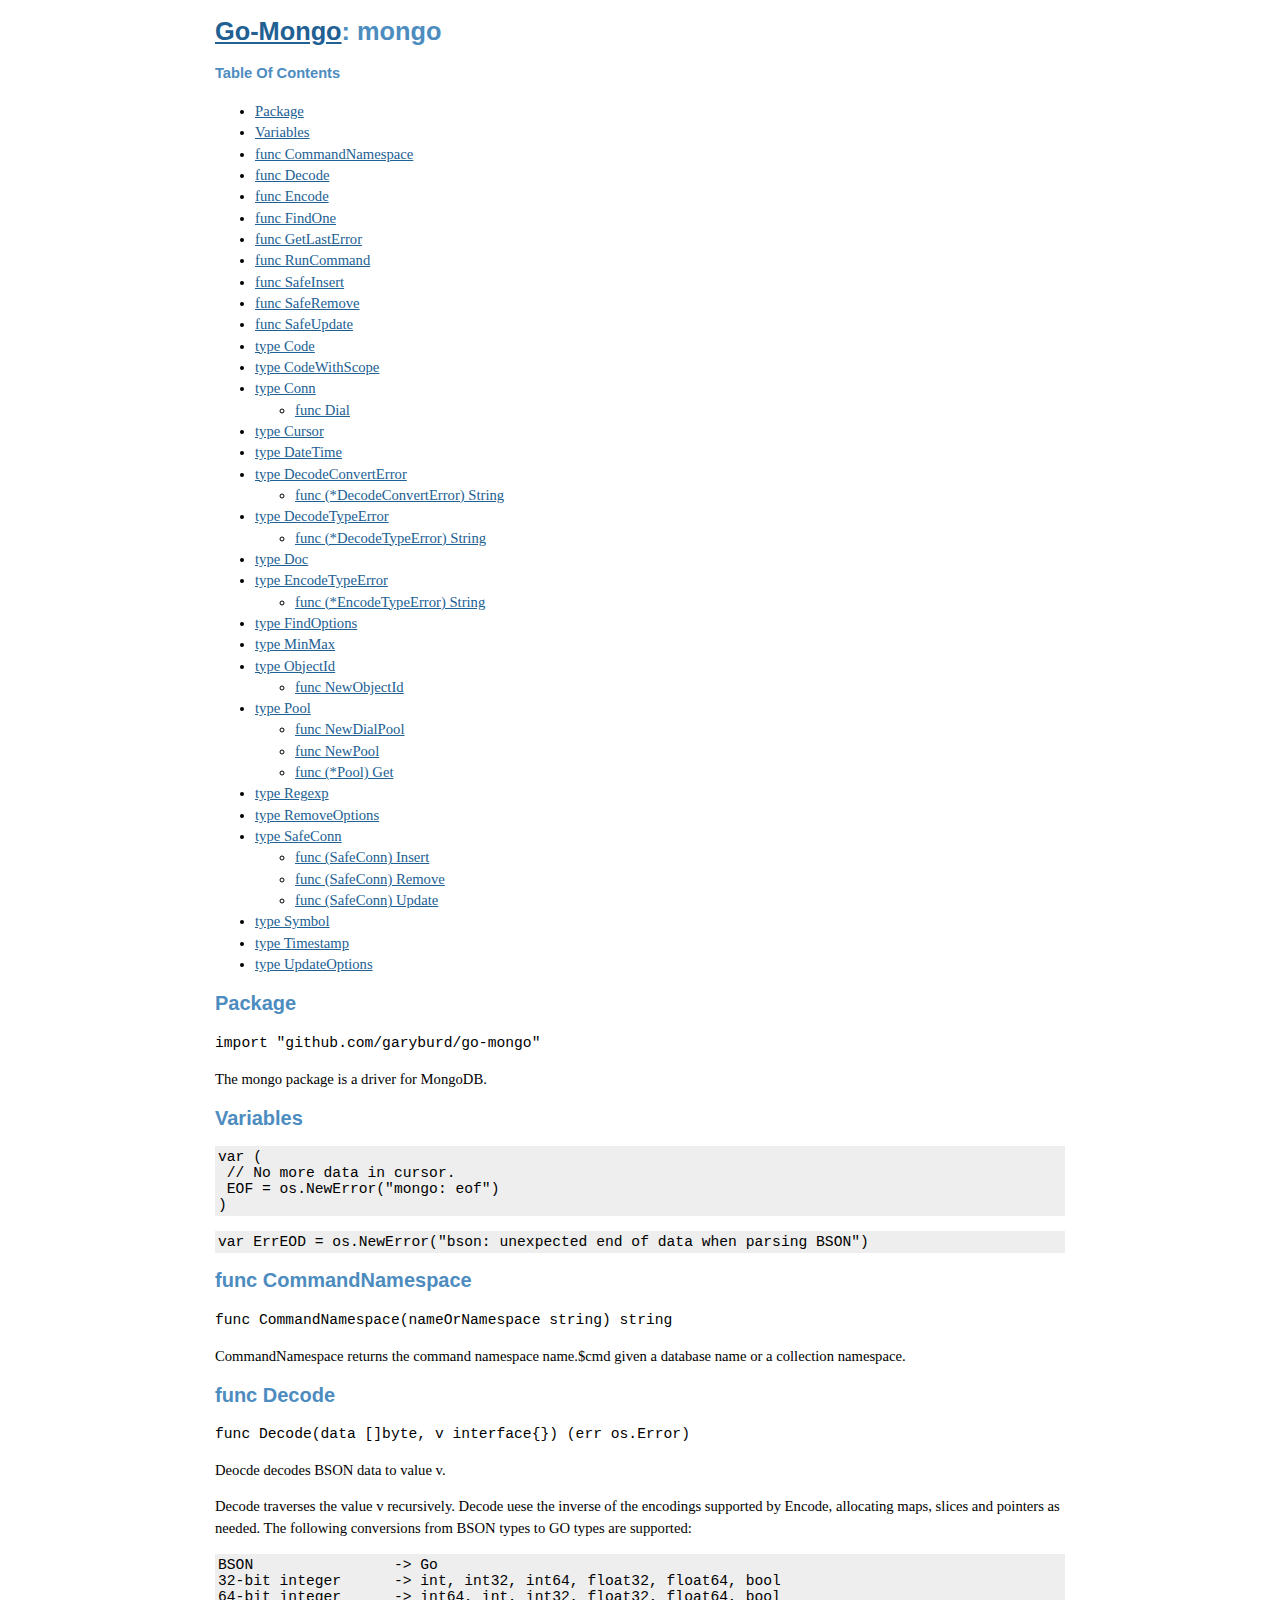
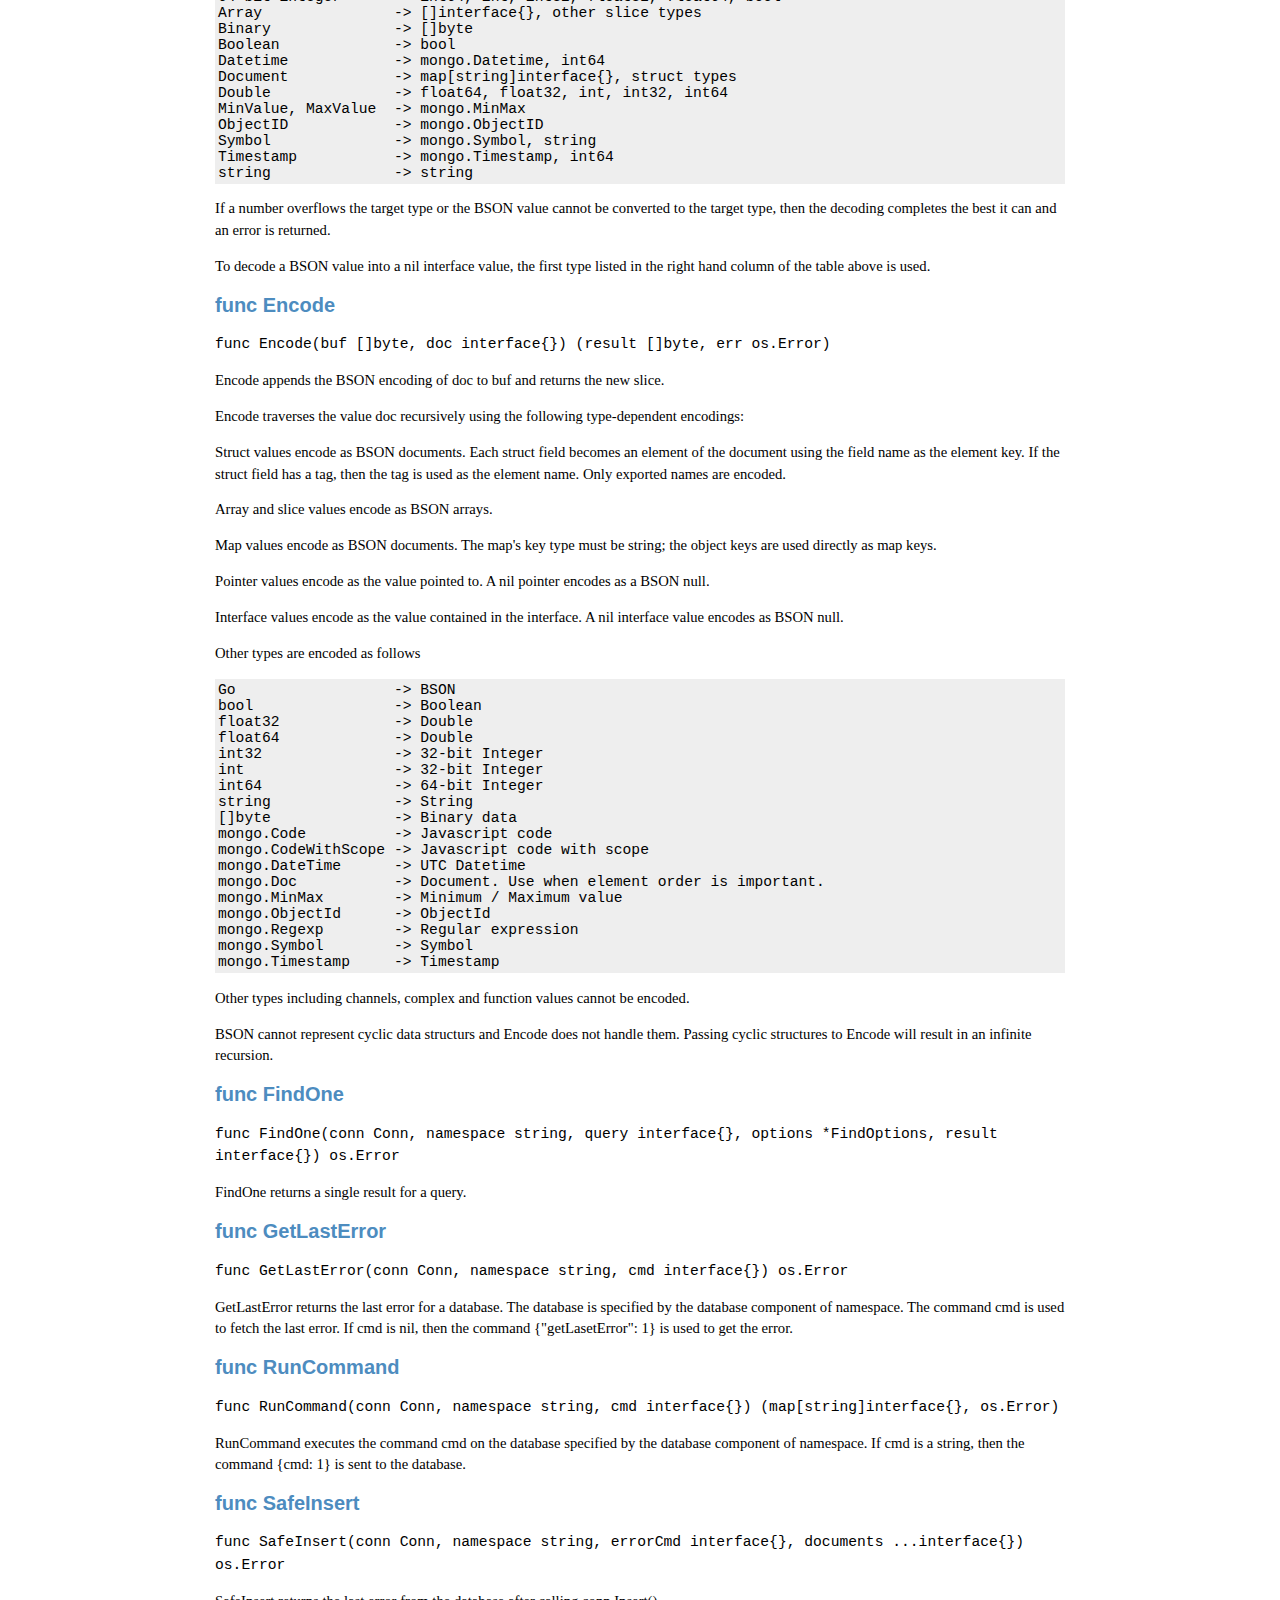
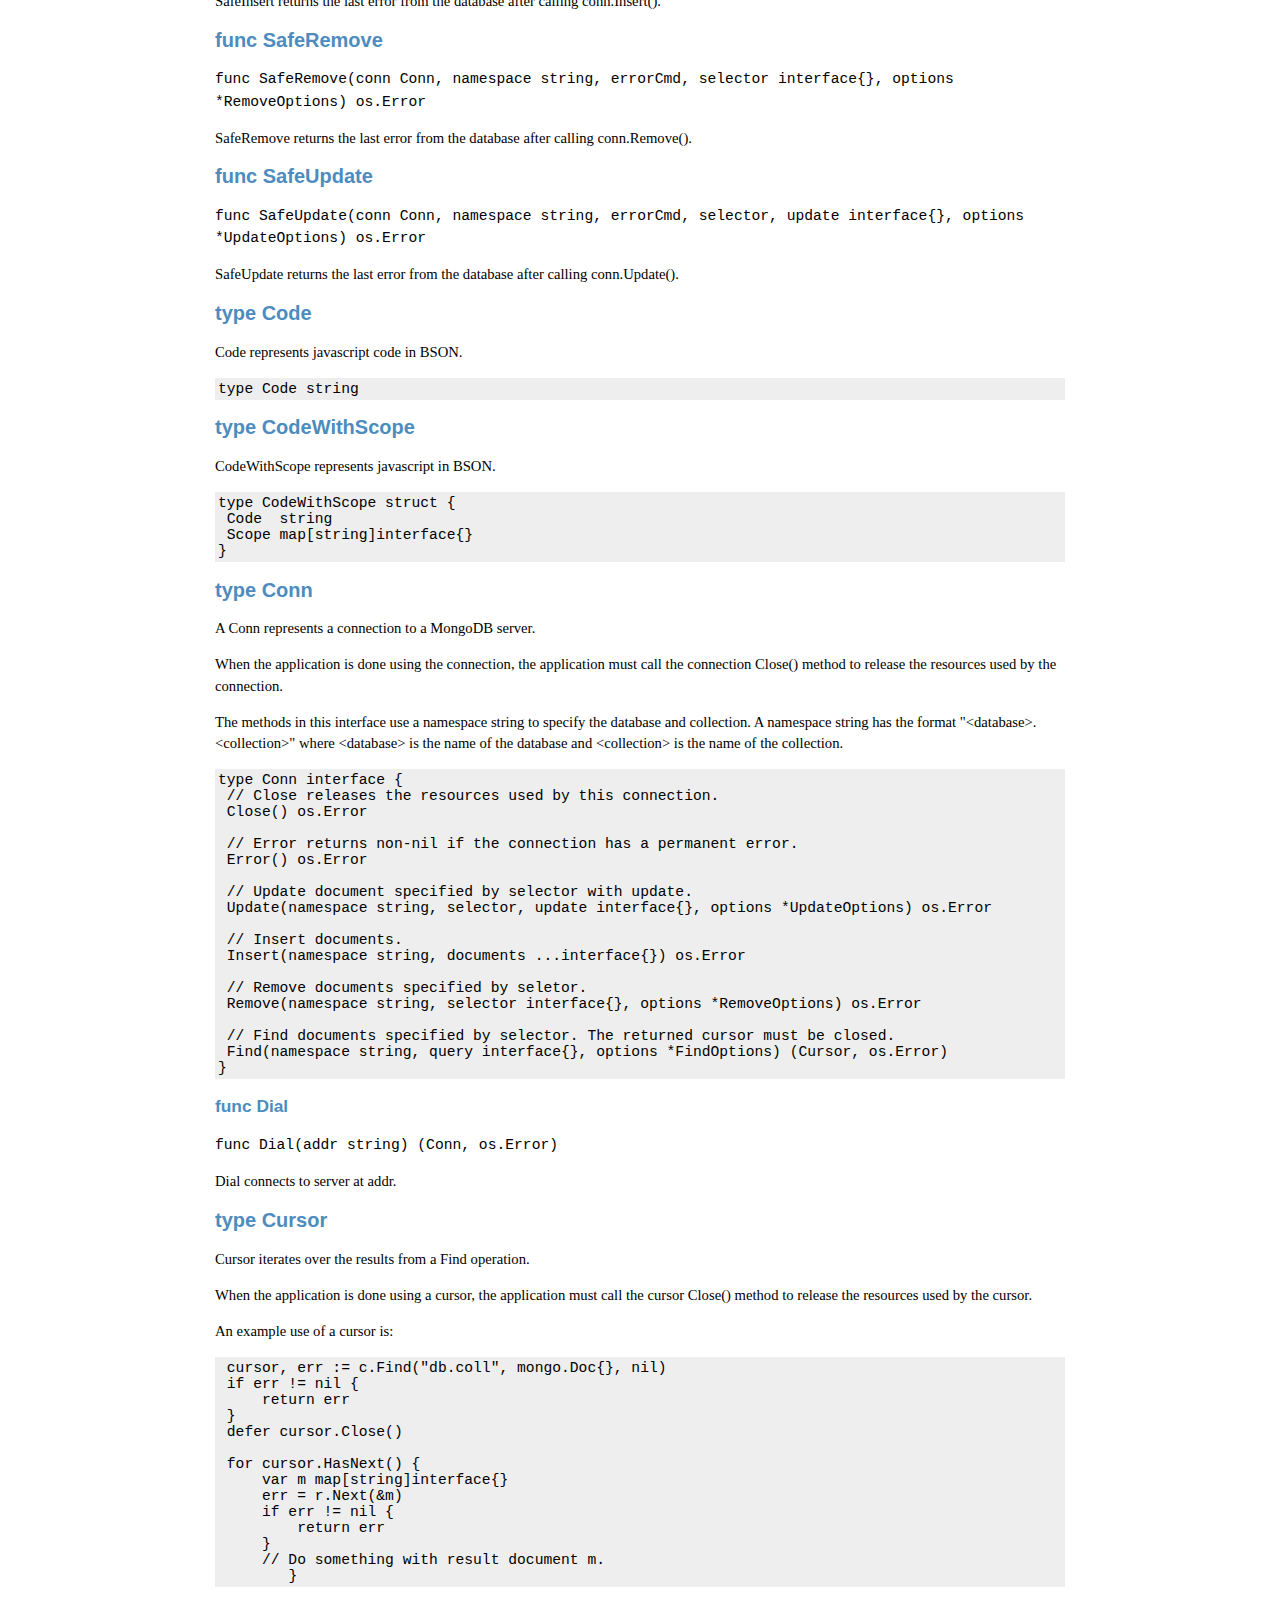
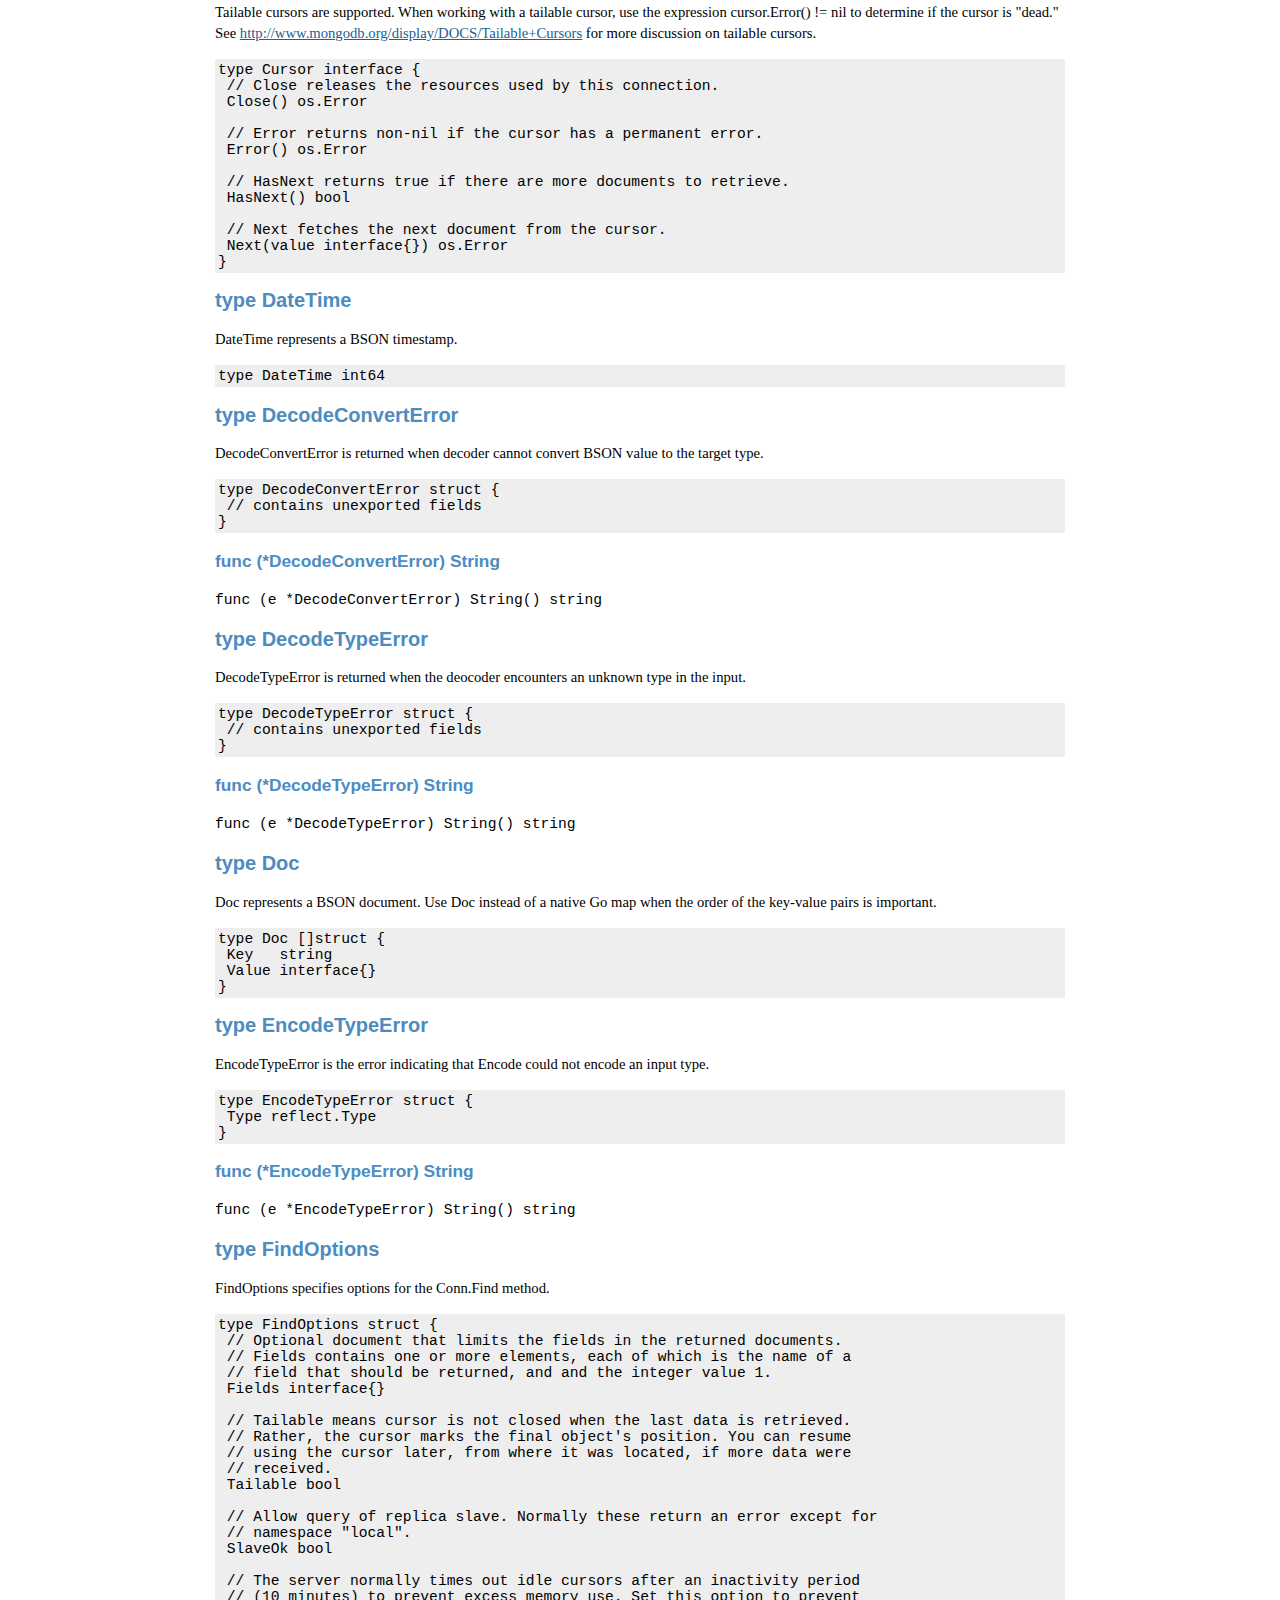
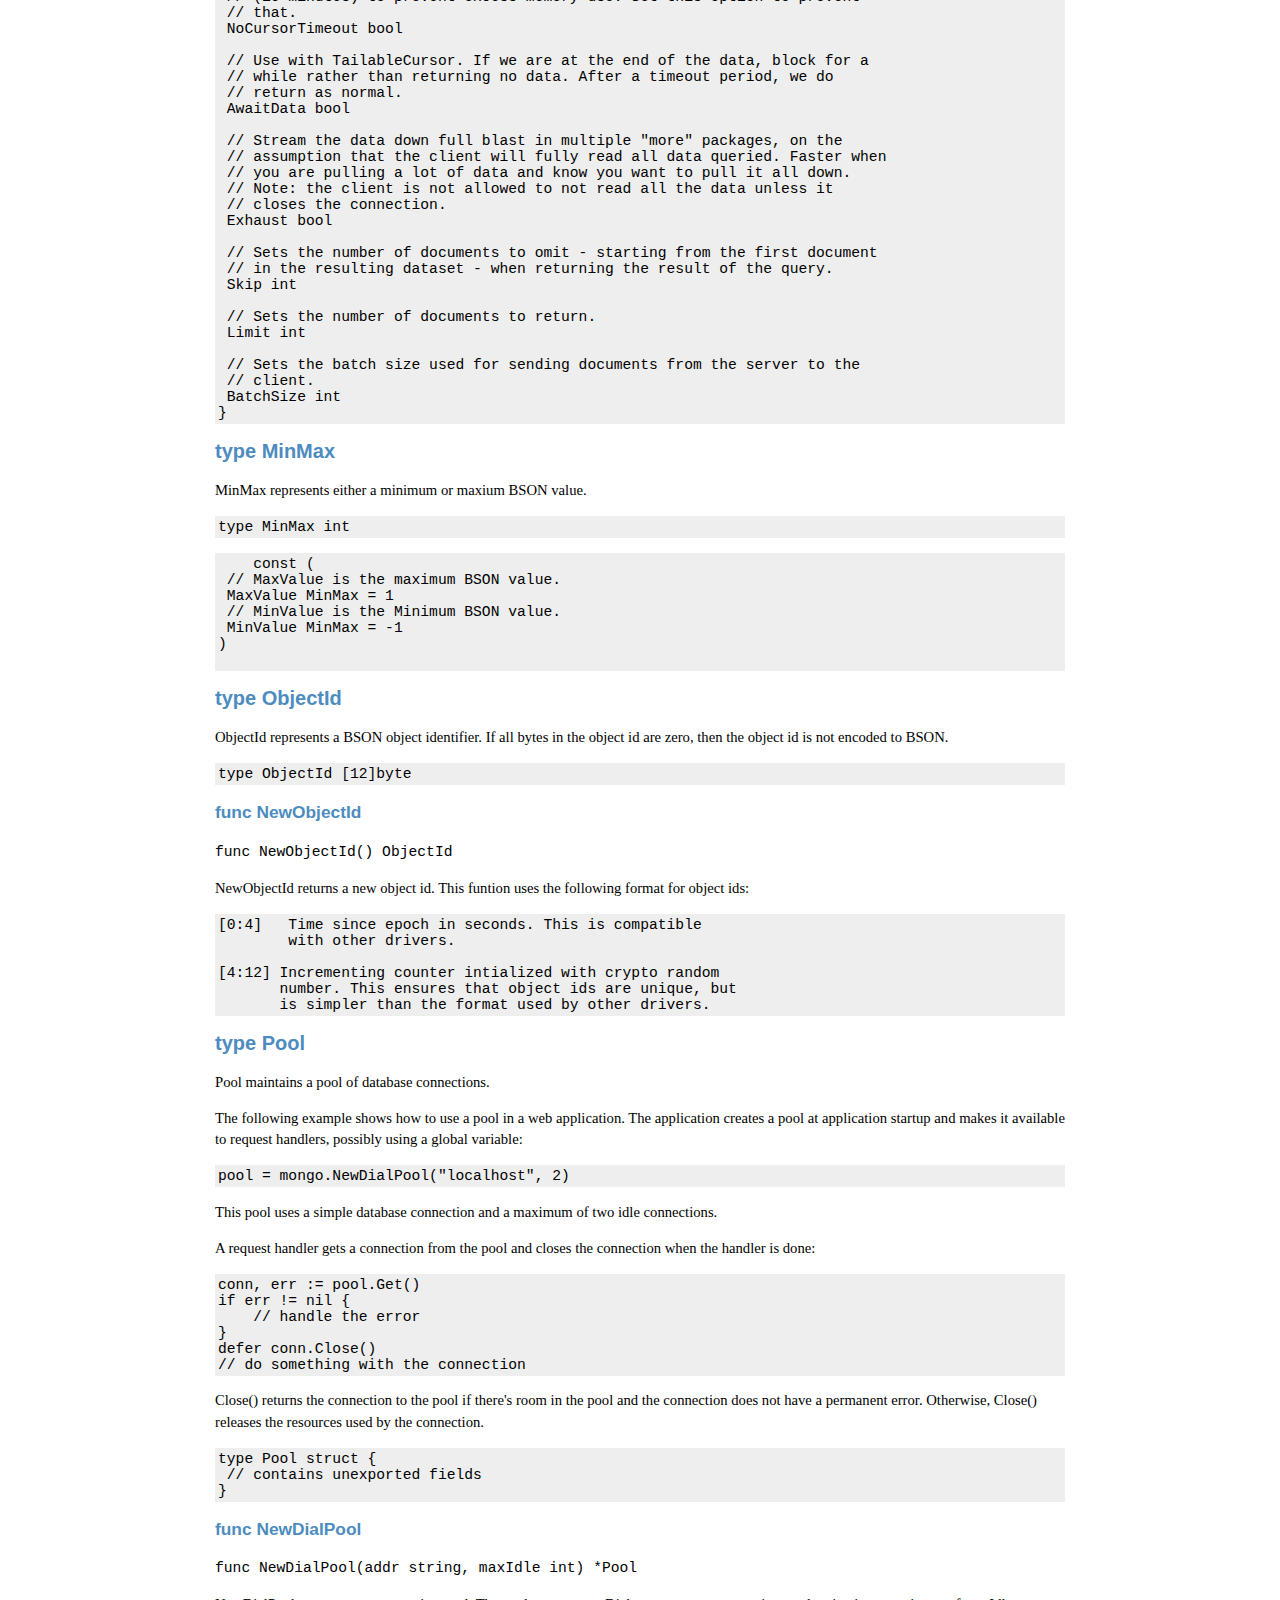
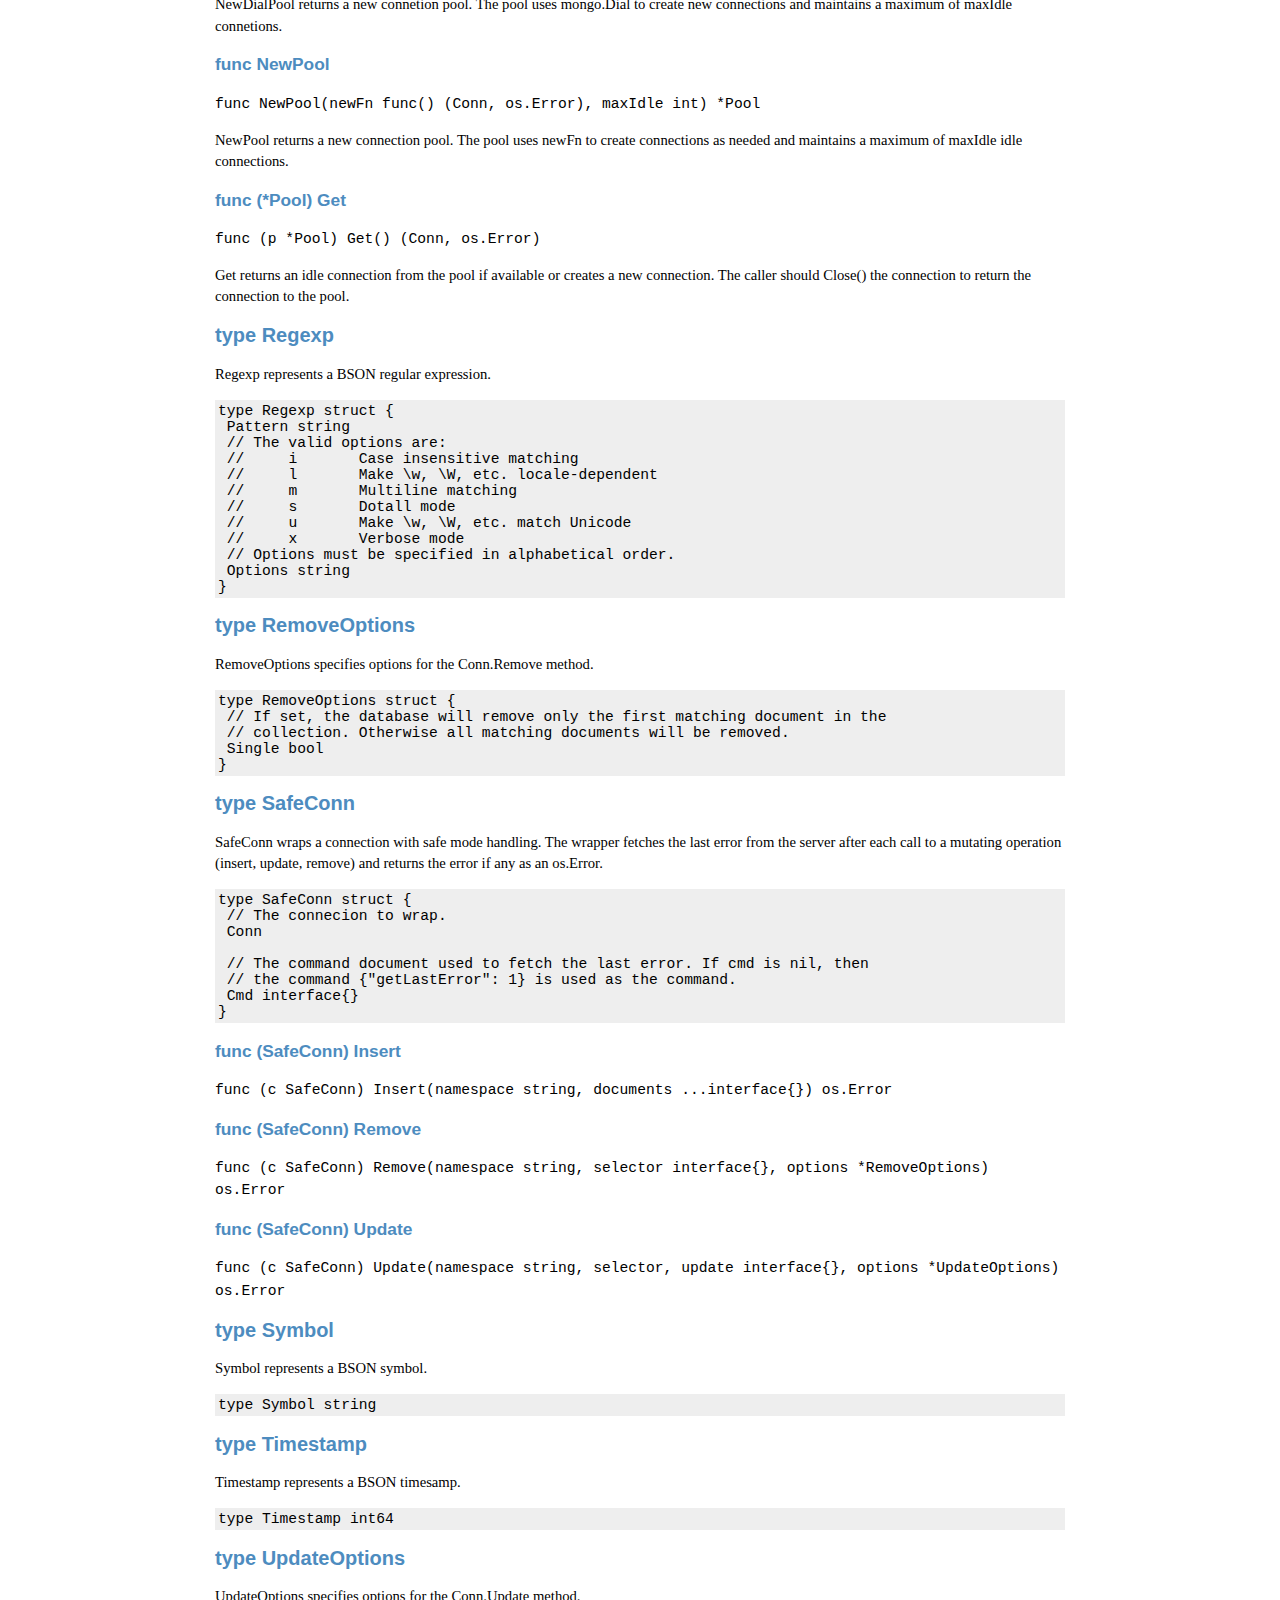
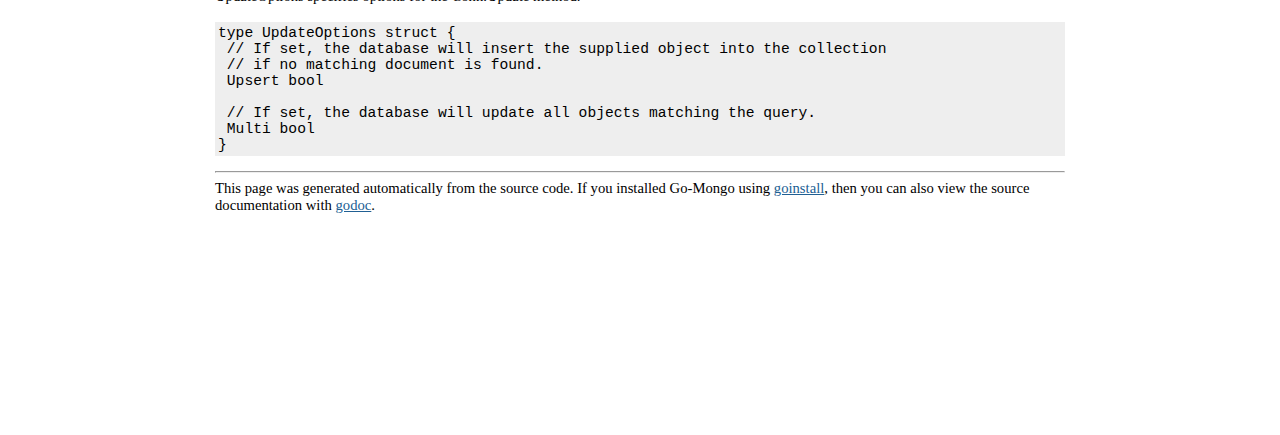
<file: pkg/mongo.html>
<!DOCTYPE html>
<html>
<head>
<title>Go-Mongo: mongo</title>
<link rel="stylesheet" href="../static/base.css" type="text/css"/> 
</head>
<body>
<div id="content"> 
<h1><a href="..">Go-Mongo</a>: mongo</h1>

<h4>Table Of Contents</h4>
<ul>
<li><a href="#package">Package</a>
<li><a href="#variables">Variables</a>
<li><a href="#CommandNamespace">func CommandNamespace</a>
<li><a href="#Decode">func Decode</a>
<li><a href="#Encode">func Encode</a>
<li><a href="#FindOne">func FindOne</a>
<li><a href="#GetLastError">func GetLastError</a>
<li><a href="#RunCommand">func RunCommand</a>
<li><a href="#SafeInsert">func SafeInsert</a>
<li><a href="#SafeRemove">func SafeRemove</a>
<li><a href="#SafeUpdate">func SafeUpdate</a>
<li><a href="#Code">type Code</a>
<li><a href="#CodeWithScope">type CodeWithScope</a>
<li><a href="#Conn">type Conn</a>
        <ul>
    <li><a href="#Dial">func Dial</a>
        </ul>
<li><a href="#Cursor">type Cursor</a>
<li><a href="#DateTime">type DateTime</a>
<li><a href="#DecodeConvertError">type DecodeConvertError</a>
            <ul>
    <li><a href="#DecodeConvertError.String">func (*DecodeConvertError) String</a>
            </ul>
<li><a href="#DecodeTypeError">type DecodeTypeError</a>
            <ul>
    <li><a href="#DecodeTypeError.String">func (*DecodeTypeError) String</a>
            </ul>
<li><a href="#Doc">type Doc</a>
<li><a href="#EncodeTypeError">type EncodeTypeError</a>
            <ul>
    <li><a href="#EncodeTypeError.String">func (*EncodeTypeError) String</a>
            </ul>
<li><a href="#FindOptions">type FindOptions</a>
<li><a href="#MinMax">type MinMax</a>
<li><a href="#ObjectId">type ObjectId</a>
        <ul>
    <li><a href="#NewObjectId">func NewObjectId</a>
        </ul>
<li><a href="#Pool">type Pool</a>
        <ul>
    <li><a href="#NewDialPool">func NewDialPool</a>
    <li><a href="#NewPool">func NewPool</a>
    <li><a href="#Pool.Get">func (*Pool) Get</a>
        </ul>
<li><a href="#Regexp">type Regexp</a>
<li><a href="#RemoveOptions">type RemoveOptions</a>
<li><a href="#SafeConn">type SafeConn</a>
            <ul>
    <li><a href="#SafeConn.Insert">func (SafeConn) Insert</a>
    <li><a href="#SafeConn.Remove">func (SafeConn) Remove</a>
    <li><a href="#SafeConn.Update">func (SafeConn) Update</a>
            </ul>
<li><a href="#Symbol">type Symbol</a>
<li><a href="#Timestamp">type Timestamp</a>
<li><a href="#UpdateOptions">type UpdateOptions</a>
</ul>

<h2 id="package">Package</h2>

<p><code>import "github.com/garyburd/go-mongo"</code></p>

<p>
The mongo package is a driver for MongoDB.
</p>



<h2 id="variables">Variables</h2>

<pre>
var (
 // No more data in cursor.
 EOF = os.NewError(&#34;mongo: eof&#34;)
)
</pre>

<pre>
var ErrEOD = os.NewError(&#34;bson: unexpected end of data when parsing BSON&#34;)
</pre>

<h2 id="CommandNamespace">func CommandNamespace</h2>
<p><code>func CommandNamespace(nameOrNamespace string) string</code></p>
<p>
CommandNamespace returns the command namespace name.$cmd given a database
name or a collection namespace.
</p>

<h2 id="Decode">func Decode</h2>
<p><code>func Decode(data []byte, v interface{}) (err os.Error)</code></p>
<p>
Deocde decodes BSON data to value v.
</p>
<p>
Decode traverses the value v recursively. Decode uese the inverse of the
encodings supported by Encode, allocating maps, slices and pointers as
needed. The following conversions from BSON types to GO types are supported:
</p>
<pre>BSON                -&gt; Go
32-bit integer      -&gt; int, int32, int64, float32, float64, bool
64-bit integer      -&gt; int64, int, int32, float32, float64, bool
Array               -&gt; []interface{}, other slice types
Binary              -&gt; []byte
Boolean             -&gt; bool
Datetime            -&gt; mongo.Datetime, int64
Document            -&gt; map[string]interface{}, struct types
Double              -&gt; float64, float32, int, int32, int64
MinValue, MaxValue  -&gt; mongo.MinMax
ObjectID            -&gt; mongo.ObjectID
Symbol              -&gt; mongo.Symbol, string
Timestamp           -&gt; mongo.Timestamp, int64
string              -&gt; string
</pre>
<p>
If a number overflows the target type or the BSON value cannot be converted
to the target type, then the decoding completes the best it can and an error
is returned.
</p>
<p>
To decode a BSON value into a nil interface value, the first type listed in
the right hand column of the table above is used.
</p>

<h2 id="Encode">func Encode</h2>
<p><code>func Encode(buf []byte, doc interface{}) (result []byte, err os.Error)</code></p>
<p>
Encode appends the BSON encoding of doc to buf and returns the new slice.
</p>
<p>
Encode traverses the value doc recursively using the following
type-dependent encodings:
</p>
<p>
Struct values encode as BSON documents. Each struct field becomes an element
of the document using the field name as the element key. If the struct field
has a tag, then the tag is used as the element name. Only exported names are
encoded.
</p>
<p>
Array and slice values encode as BSON arrays.
</p>
<p>
Map values encode as BSON documents. The map&#39;s key type must be string; the
object keys are used directly as map keys.
</p>
<p>
Pointer values encode as the value pointed to. A nil pointer encodes as a BSON null.
</p>
<p>
Interface values encode as the value contained in the interface. A nil
interface value encodes as BSON null.
</p>
<p>
Other types are encoded as follows
</p>
<pre>Go                  -&gt; BSON
bool                -&gt; Boolean
float32             -&gt; Double
float64             -&gt; Double
int32               -&gt; 32-bit Integer
int                 -&gt; 32-bit Integer
int64               -&gt; 64-bit Integer
string              -&gt; String
[]byte              -&gt; Binary data
mongo.Code          -&gt; Javascript code
mongo.CodeWithScope -&gt; Javascript code with scope
mongo.DateTime      -&gt; UTC Datetime
mongo.Doc           -&gt; Document. Use when element order is important.
mongo.MinMax        -&gt; Minimum / Maximum value
mongo.ObjectId      -&gt; ObjectId
mongo.Regexp        -&gt; Regular expression
mongo.Symbol        -&gt; Symbol
mongo.Timestamp     -&gt; Timestamp
</pre>
<p>
Other types including channels, complex and function values cannot be encoded.
</p>
<p>
BSON cannot represent cyclic data structurs and Encode does not handle them.
Passing cyclic structures to Encode will result in an infinite recursion.
</p>

<h2 id="FindOne">func FindOne</h2>
<p><code>func FindOne(conn Conn, namespace string, query interface{}, options *FindOptions, result interface{}) os.Error</code></p>
<p>
FindOne returns a single result for a query.
</p>

<h2 id="GetLastError">func GetLastError</h2>
<p><code>func GetLastError(conn Conn, namespace string, cmd interface{}) os.Error</code></p>
<p>
GetLastError returns the last error for a database. The database is
specified by the database component of namespace. The command cmd is used to
fetch the last error. If cmd is nil, then the command {&#34;getLasetError&#34;: 1}
is used to get the error.
</p>

<h2 id="RunCommand">func RunCommand</h2>
<p><code>func RunCommand(conn Conn, namespace string, cmd interface{}) (map[string]interface{}, os.Error)</code></p>
<p>
RunCommand executes the command cmd on the database specified by the
database component of namespace. If cmd is a string, then the command {cmd:
1} is sent to the database.
</p>

<h2 id="SafeInsert">func SafeInsert</h2>
<p><code>func SafeInsert(conn Conn, namespace string, errorCmd interface{}, documents ...interface{}) os.Error</code></p>
<p>
SafeInsert returns the last error from the database after calling conn.Insert().
</p>

<h2 id="SafeRemove">func SafeRemove</h2>
<p><code>func SafeRemove(conn Conn, namespace string, errorCmd, selector interface{}, options *RemoveOptions) os.Error</code></p>
<p>
SafeRemove returns the last error from the database after calling conn.Remove().
</p>

<h2 id="SafeUpdate">func SafeUpdate</h2>
<p><code>func SafeUpdate(conn Conn, namespace string, errorCmd, selector, update interface{}, options *UpdateOptions) os.Error</code></p>
<p>
SafeUpdate returns the last error from the database after calling conn.Update().
</p>


<h2 id="Code">type Code</h2>
<p>
Code represents javascript code in BSON.
</p>

<pre>type Code string</pre>





<h2 id="CodeWithScope">type CodeWithScope</h2>
<p>
CodeWithScope represents javascript in BSON.
</p>

<pre>type CodeWithScope struct {
 Code  string
 Scope map[string]interface{}
}</pre>





<h2 id="Conn">type Conn</h2>
<p>
A Conn represents a connection to a MongoDB server.
</p>
<p>
When the application is done using the connection, the application must call
the connection Close() method to release the resources used by the
connection.
</p>
<p>
The methods in this interface use a namespace string to specify the database
and collection. A namespace string has the format &#34;&lt;database&gt;.&lt;collection&gt;&#34;
where &lt;database&gt; is the name of the database and &lt;collection&gt; is the name of
the collection.
</p>

<pre>type Conn interface {
 // Close releases the resources used by this connection.
 Close() os.Error

 // Error returns non-nil if the connection has a permanent error.
 Error() os.Error

 // Update document specified by selector with update.
 Update(namespace string, selector, update interface{}, options *UpdateOptions) os.Error

 // Insert documents.
 Insert(namespace string, documents ...interface{}) os.Error

 // Remove documents specified by seletor.
 Remove(namespace string, selector interface{}, options *RemoveOptions) os.Error

 // Find documents specified by selector. The returned cursor must be closed.
 Find(namespace string, query interface{}, options *FindOptions) (Cursor, os.Error)
}</pre>



    <h3 id="Dial">func Dial</h3>
    <p><code>func Dial(addr string) (Conn, os.Error)</code></p>
    <p>
Dial connects to server at addr.
</p>



<h2 id="Cursor">type Cursor</h2>
<p>
Cursor iterates over the results from a Find operation.
</p>
<p>
When the application is done using a cursor, the application must call the
cursor Close() method to release the resources used by the cursor.
</p>
<p>
An example use of a cursor is:
</p>
<pre> cursor, err := c.Find(&#34;db.coll&#34;, mongo.Doc{}, nil)
 if err != nil {
     return err
 }
 defer cursor.Close()

 for cursor.HasNext() {
     var m map[string]interface{}
     err = r.Next(&amp;m)
     if err != nil {
         return err
     }
     // Do something with result document m.
	}
</pre>
<p>
Tailable cursors are supported. When working with a tailable cursor, use the
expression cursor.Error() != nil to determine if the cursor is &#34;dead.&#34; See
<a href="http://www.mongodb.org/display/DOCS/Tailable+Cursors">http://www.mongodb.org/display/DOCS/Tailable+Cursors</a> for more discussion on
tailable cursors.
</p>

<pre>type Cursor interface {
 // Close releases the resources used by this connection. 
 Close() os.Error

 // Error returns non-nil if the cursor has a permanent error. 
 Error() os.Error

 // HasNext returns true if there are more documents to retrieve.
 HasNext() bool

 // Next fetches the next document from the cursor.
 Next(value interface{}) os.Error
}</pre>





<h2 id="DateTime">type DateTime</h2>
<p>
DateTime represents a BSON timestamp.
</p>

<pre>type DateTime int64</pre>





<h2 id="DecodeConvertError">type DecodeConvertError</h2>
<p>
DecodeConvertError is returned when decoder cannot convert BSON value to the
target type.
</p>

<pre>type DecodeConvertError struct {
 // contains unexported fields
}</pre>




    <h3 id="DecodeConvertError.String">func (*DecodeConvertError) String</h3>
    <p><code>func (e *DecodeConvertError) String() string</code></p>
    

<h2 id="DecodeTypeError">type DecodeTypeError</h2>
<p>
DecodeTypeError is returned when the deocoder encounters an unknown type in
the input.
</p>

<pre>type DecodeTypeError struct {
 // contains unexported fields
}</pre>




    <h3 id="DecodeTypeError.String">func (*DecodeTypeError) String</h3>
    <p><code>func (e *DecodeTypeError) String() string</code></p>
    

<h2 id="Doc">type Doc</h2>
<p>
Doc represents a BSON document. Use Doc instead of a native Go map when the
order of the key-value pairs is important.
</p>

<pre>type Doc []struct {
 Key   string
 Value interface{}
}</pre>





<h2 id="EncodeTypeError">type EncodeTypeError</h2>
<p>
EncodeTypeError is the error indicating that Encode could not encode an input type.
</p>

<pre>type EncodeTypeError struct {
 Type reflect.Type
}</pre>




    <h3 id="EncodeTypeError.String">func (*EncodeTypeError) String</h3>
    <p><code>func (e *EncodeTypeError) String() string</code></p>
    

<h2 id="FindOptions">type FindOptions</h2>
<p>
FindOptions specifies options for the Conn.Find method.
</p>

<pre>type FindOptions struct {
 // Optional document that limits the fields in the returned documents.
 // Fields contains one or more elements, each of which is the name of a
 // field that should be returned, and and the integer value 1. 
 Fields interface{}

 // Tailable means cursor is not closed when the last data is retrieved.
 // Rather, the cursor marks the final object&#39;s position. You can resume
 // using the cursor later, from where it was located, if more data were
 // received. 
 Tailable bool

 // Allow query of replica slave. Normally these return an error except for
 // namespace &#34;local&#34;.
 SlaveOk bool

 // The server normally times out idle cursors after an inactivity period
 // (10 minutes) to prevent excess memory use. Set this option to prevent
 // that.
 NoCursorTimeout bool

 // Use with TailableCursor. If we are at the end of the data, block for a
 // while rather than returning no data. After a timeout period, we do
 // return as normal.
 AwaitData bool

 // Stream the data down full blast in multiple &#34;more&#34; packages, on the
 // assumption that the client will fully read all data queried. Faster when
 // you are pulling a lot of data and know you want to pull it all down.
 // Note: the client is not allowed to not read all the data unless it
 // closes the connection.
 Exhaust bool

 // Sets the number of documents to omit - starting from the first document
 // in the resulting dataset - when returning the result of the query.
 Skip int

 // Sets the number of documents to return. 
 Limit int

 // Sets the batch size used for sending documents from the server to the
 // client.
 BatchSize int
}</pre>





<h2 id="MinMax">type MinMax</h2>
<p>
MinMax represents either a minimum or maxium BSON value.
</p>

<pre>type MinMax int</pre>

    
    <pre>
    const (
 // MaxValue is the maximum BSON value.
 MaxValue MinMax = 1
 // MinValue is the Minimum BSON value.
 MinValue MinMax = -1
)
    </pre>




<h2 id="ObjectId">type ObjectId</h2>
<p>
ObjectId represents a BSON object identifier. If all bytes in the object id
are zero, then the object id is not encoded to BSON.
</p>

<pre>type ObjectId [12]byte</pre>



    <h3 id="NewObjectId">func NewObjectId</h3>
    <p><code>func NewObjectId() ObjectId</code></p>
    <p>
NewObjectId returns a new object id. This funtion uses the following format
for object ids:
</p>
<pre>[0:4]   Time since epoch in seconds. This is compatible
        with other drivers.

[4:12] Incrementing counter intialized with crypto random
       number. This ensures that object ids are unique, but
       is simpler than the format used by other drivers.
</pre>



<h2 id="Pool">type Pool</h2>
<p>
Pool maintains a pool of database connections.
</p>
<p>
The following example shows how to use a pool in a web application. The
application creates a pool at application startup and makes it available to
request handlers, possibly using a global variable:
</p>
<pre>pool = mongo.NewDialPool(&#34;localhost&#34;, 2)
</pre>
<p>
This pool uses a simple database connection and a maximum of two idle
connections.
</p>
<p>
A request handler gets a connection from the pool and closes the connection
when the handler is done:
</p>
<pre>conn, err := pool.Get()
if err != nil {
    // handle the error
}
defer conn.Close()
// do something with the connection
</pre>
<p>
Close() returns the connection to the pool if there&#39;s room in the pool and
the connection does not have a permanent error. Otherwise, Close() releases
the resources used by the connection.
</p>

<pre>type Pool struct {
 // contains unexported fields
}</pre>



    <h3 id="NewDialPool">func NewDialPool</h3>
    <p><code>func NewDialPool(addr string, maxIdle int) *Pool</code></p>
    <p>
NewDialPool returns a new connetion pool. The pool uses mongo.Dial to
create new connections and maintains a maximum of maxIdle connetions.
</p>

    <h3 id="NewPool">func NewPool</h3>
    <p><code>func NewPool(newFn func() (Conn, os.Error), maxIdle int) *Pool</code></p>
    <p>
NewPool returns a new connection pool. The pool uses newFn to create
connections as needed and maintains a maximum of maxIdle idle connections.
</p>


    <h3 id="Pool.Get">func (*Pool) Get</h3>
    <p><code>func (p *Pool) Get() (Conn, os.Error)</code></p>
    <p>
Get returns an idle connection from the pool if available or creates a new
connection. The caller should Close() the connection to return the
connection to the pool.
</p>


<h2 id="Regexp">type Regexp</h2>
<p>
Regexp represents a BSON regular expression.
</p>

<pre>type Regexp struct {
 Pattern string
 // The valid options are:
 //	i	Case insensitive matching
 //	l	Make \w, \W, etc. locale-dependent
 //	m	Multiline matching
 //	s	Dotall mode
 //	u	Make \w, \W, etc. match Unicode
 //	x	Verbose mode
 // Options must be specified in alphabetical order.
 Options string
}</pre>





<h2 id="RemoveOptions">type RemoveOptions</h2>
<p>
RemoveOptions specifies options for the Conn.Remove method.
</p>

<pre>type RemoveOptions struct {
 // If set, the database will remove only the first matching document in the
 // collection. Otherwise all matching documents will be removed.
 Single bool
}</pre>





<h2 id="SafeConn">type SafeConn</h2>
<p>
SafeConn wraps a connection with safe mode handling. The wrapper fetches the
last error from the server after each call to a mutating operation (insert,
update, remove) and returns the error if any as an os.Error.
</p>

<pre>type SafeConn struct {
 // The connecion to wrap.
 Conn

 // The command document used to fetch the last error. If cmd is nil, then
 // the command {&#34;getLastError&#34;: 1} is used as the command.
 Cmd interface{}
}</pre>




    <h3 id="SafeConn.Insert">func (SafeConn) Insert</h3>
    <p><code>func (c SafeConn) Insert(namespace string, documents ...interface{}) os.Error</code></p>
    
    <h3 id="SafeConn.Remove">func (SafeConn) Remove</h3>
    <p><code>func (c SafeConn) Remove(namespace string, selector interface{}, options *RemoveOptions) os.Error</code></p>
    
    <h3 id="SafeConn.Update">func (SafeConn) Update</h3>
    <p><code>func (c SafeConn) Update(namespace string, selector, update interface{}, options *UpdateOptions) os.Error</code></p>
    

<h2 id="Symbol">type Symbol</h2>
<p>
Symbol represents a BSON symbol.
</p>

<pre>type Symbol string</pre>





<h2 id="Timestamp">type Timestamp</h2>
<p>
Timestamp represents a BSON timesamp.
</p>

<pre>type Timestamp int64</pre>





<h2 id="UpdateOptions">type UpdateOptions</h2>
<p>
UpdateOptions specifies options for the Conn.Update method.
</p>

<pre>type UpdateOptions struct {
 // If set, the database will insert the supplied object into the collection
 // if no matching document is found.
 Upsert bool

 // If set, the database will update all objects matching the query.
 Multi bool
}</pre>





<hr>
This page was generated automatically from the source code. If you installed
Go-Mongo using <a href="http://golang.org/cmd/goinstall/">goinstall</a>, then
you can also view the source documentation with <a
href="http://golang.org/cmd/godoc/">godoc</a>.  
</div>
</body>
</html>
</file>
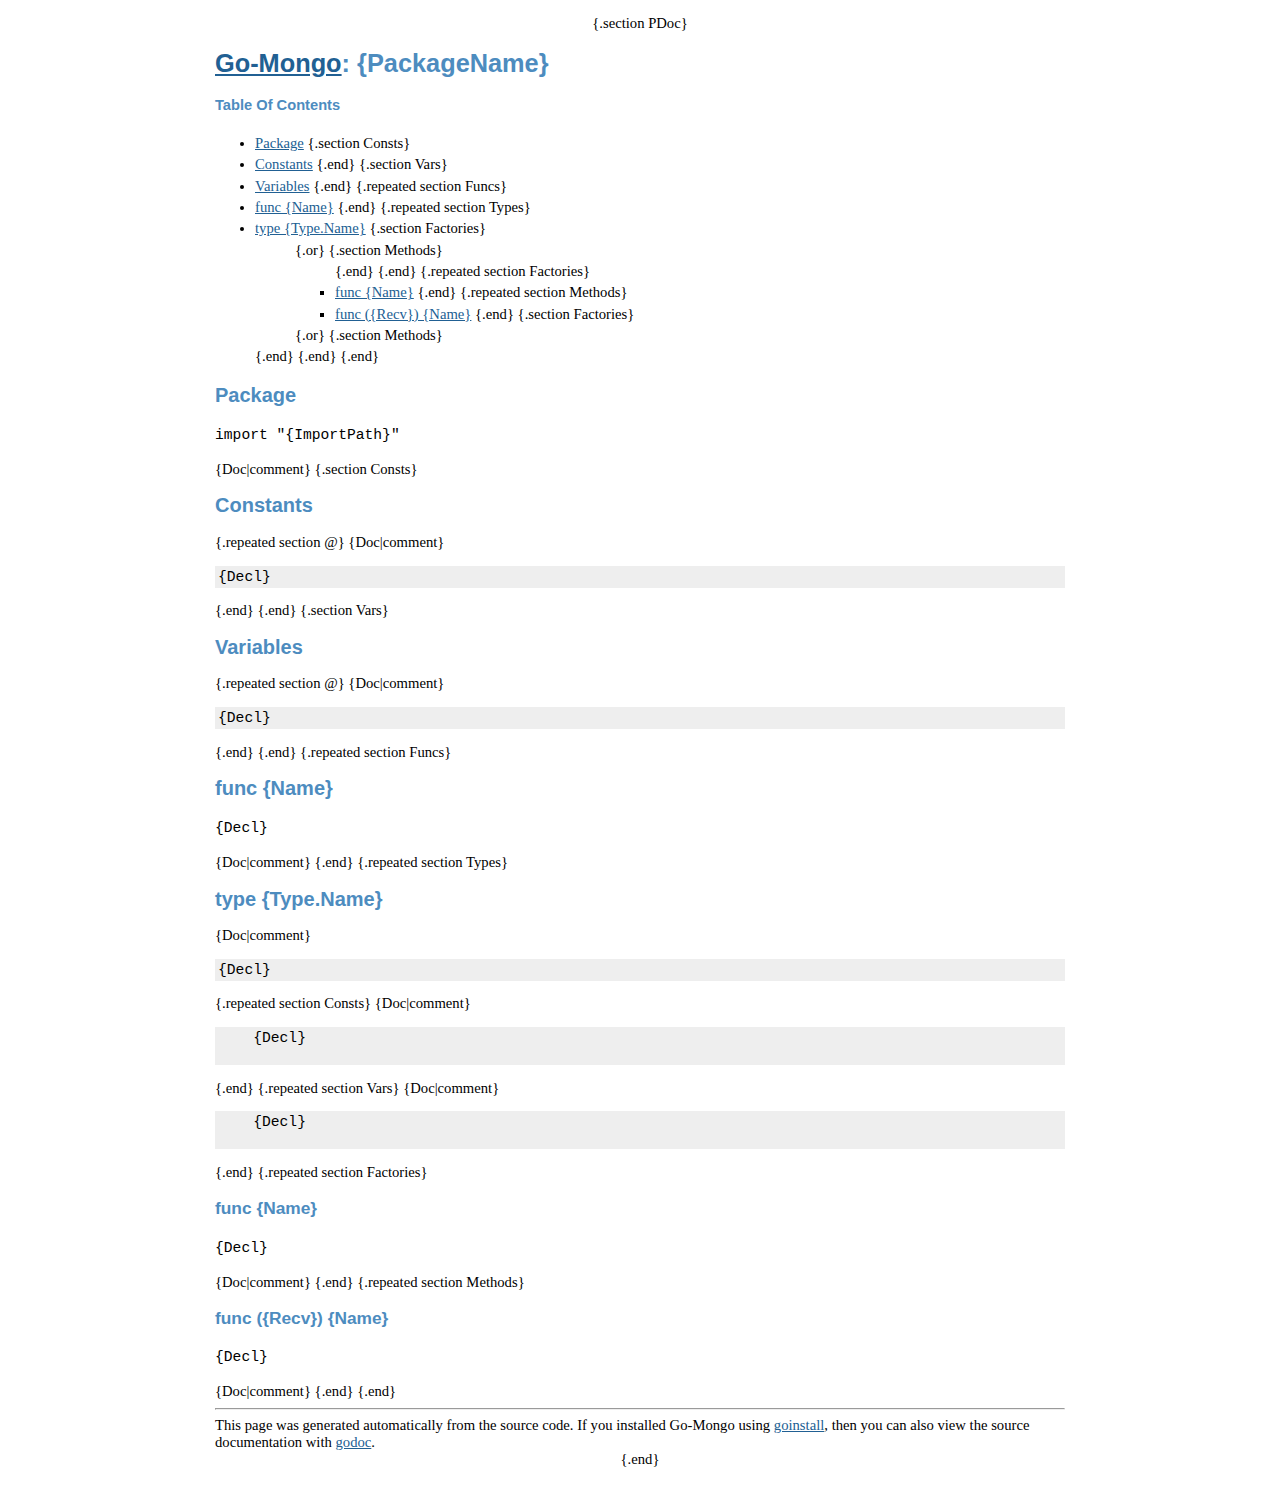
<file: pkg/template.html>
<!DOCTYPE html>
{.section PDoc}
<html>
<head>
<title>Go-Mongo: {PackageName}</title>
<link rel="stylesheet" href="../static/base.css" type="text/css"/> 
</head>
<body>
<div id="content"> 
<h1><a href="..">Go-Mongo</a>: {PackageName}</h1>

<h4>Table Of Contents</h4>
<ul>
<li><a href="#package">Package</a>
{.section Consts}
<li><a href="#constants">Constants</a>
{.end}
{.section Vars}
<li><a href="#variables">Variables</a>
{.end}
{.repeated section Funcs}
<li><a href="#{Name}">func {Name}</a>
{.end}
{.repeated section Types}
<li><a href="#{Type.Name}">type {Type.Name}</a>
    {.section Factories}
        <ul>
    {.or}
        {.section Methods}
            <ul>
        {.end}
    {.end}
    {.repeated section Factories}
    <li><a href="#{Name}">func {Name}</a>
    {.end}
    {.repeated section Methods}
    <li><a href="#{Type.Name}.{Name}">func ({Recv}) {Name}</a>
    {.end}
    {.section Factories}
        </ul>
    {.or}
        {.section Methods}
            </ul>
        {.end}
    {.end}
{.end}
</ul>

<h2 id="package">Package</h2>

<p><code>import "{ImportPath}"</code></p>

{Doc|comment}

{.section Consts}
<h2 id="constants">Constants</h2>
{.repeated section @}
{Doc|comment}
<pre>
{Decl}
</pre>
{.end}
{.end}

{.section Vars}
<h2 id="variables">Variables</h2>
{.repeated section @}
{Doc|comment}
<pre>
{Decl}
</pre>
{.end}
{.end}

{.repeated section Funcs}
<h2 id="{Name}">func {Name}</h2>
<p><code>{Decl}</code></p>
{Doc|comment}
{.end}

{.repeated section Types}
<h2 id="{Type.Name}">type {Type.Name}</h2>
{Doc|comment}
<pre>{Decl}</pre>

    {.repeated section Consts}
    {Doc|comment}
    <pre>
    {Decl}
    </pre>
    {.end}

    {.repeated section Vars}
    {Doc|comment}
    <pre>
    {Decl}
    </pre>
    {.end}

    {.repeated section Factories}
    <h3 id="{Name}">func {Name}</h3>
    <p><code>{Decl}</code></p>
    {Doc|comment}
    {.end}

    {.repeated section Methods}
    <h3 id="{Type.Name}.{Name}">func ({Recv}) {Name}</h3>
    <p><code>{Decl}</code></p>
    {Doc|comment}
    {.end}

{.end}
<hr>
This page was generated automatically from the source code. If you installed
Go-Mongo using <a href="http://golang.org/cmd/goinstall/">goinstall</a>, then
you can also view the source documentation with <a
href="http://golang.org/cmd/godoc/">godoc</a>.  
</div>
</body>
</html>
{.end}
</file>
<file: static/base.css>
body {
  background: white;
  color: black;
  font-family: Georgia, serif;
  font-size: 11pt;
  margin: 10px;
  margin-top: 15px;
  margin-bottom: 15px;
  text-align: center;
}

#content {
  max-width: 850px;
  text-align: left;
  margin: 0 auto;
}

img {
  border: 0;
}

a {
  color: #216093;
}

table {
  border-collapse: collapse;
  border: 0;
}

td {
  border: 0;
  padding: 0;
}

p, li {
  line-height: 16pt;
}

pre {
  background: #eee;
  padding: 3px;
}

h1, h2, h3, h4 {
  color: #4d8cbf;
  font-family: Calibri, sans-serif;
}

h1 {
  font-size: 19pt;
}

h2 {
  font-size: 15pt;
}

h3 {
  font-size: 13pt;
}
</file>
